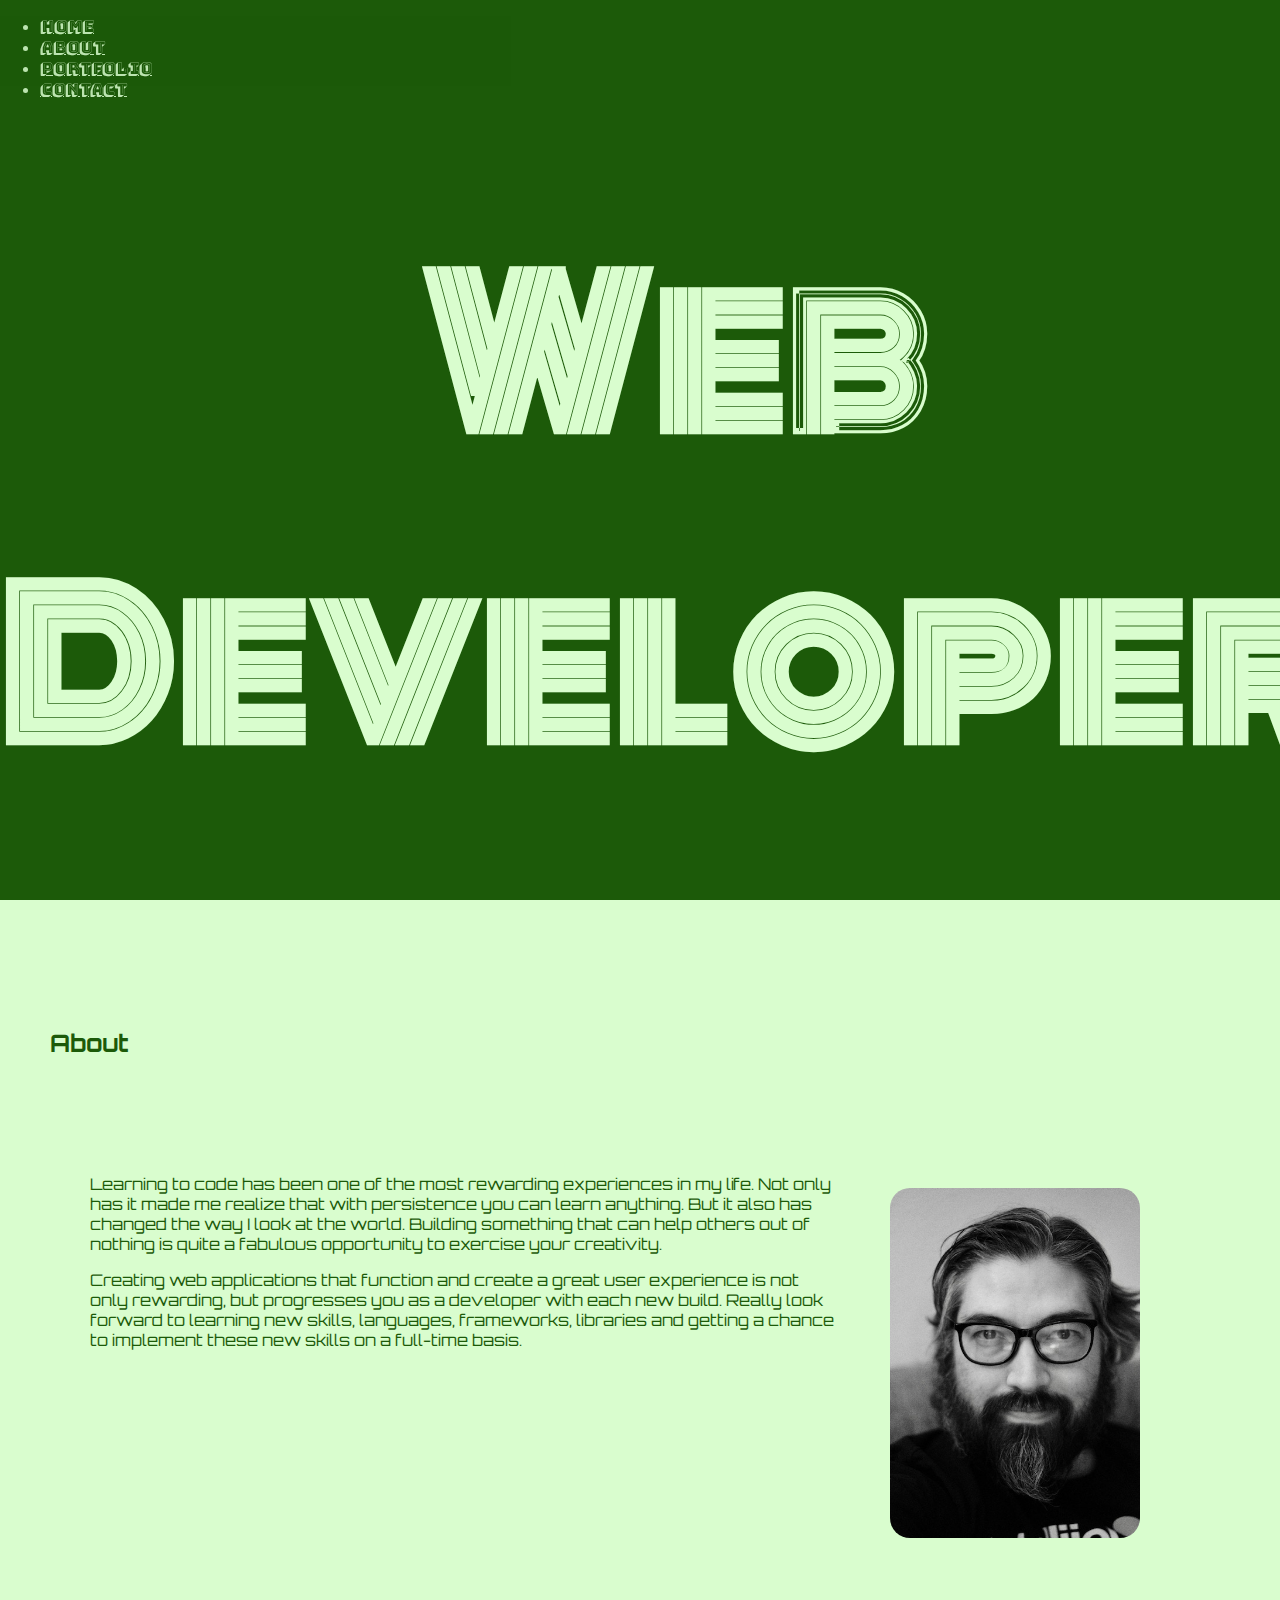
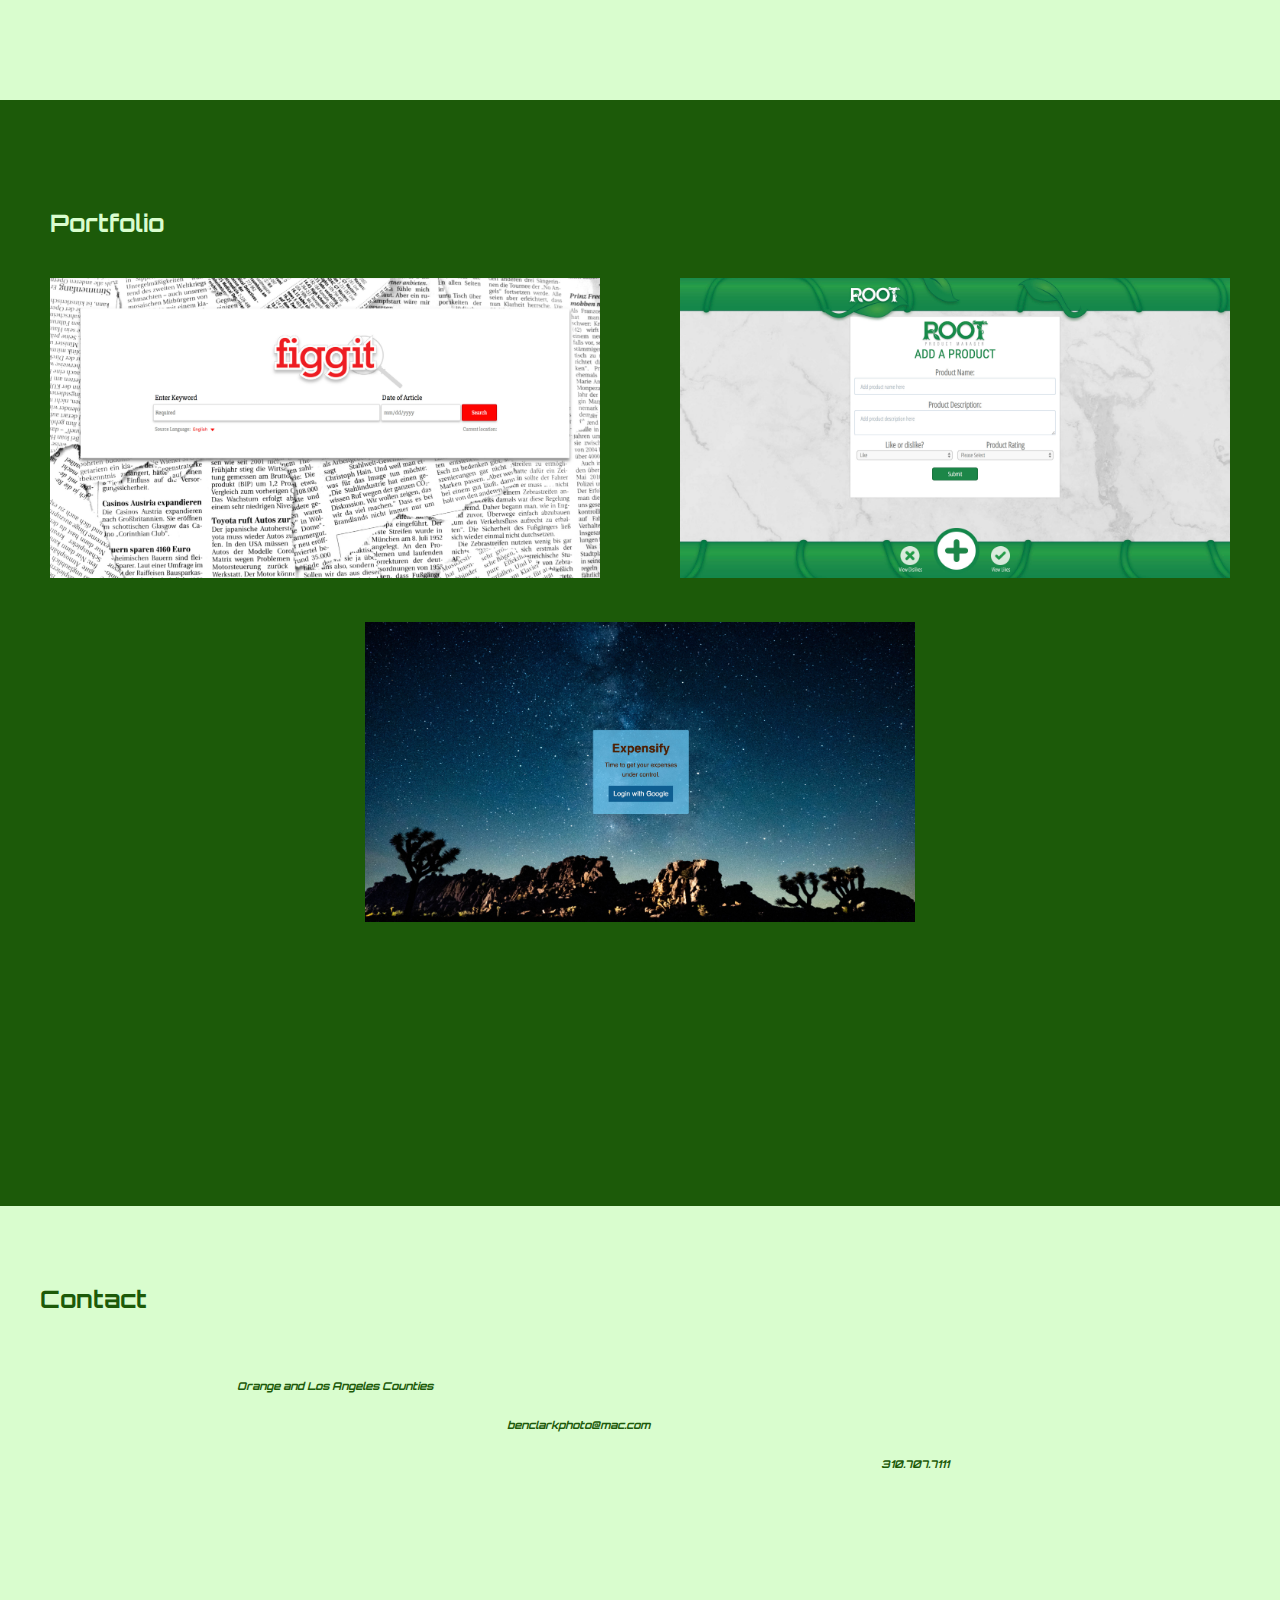
<file: index.html>
<!Doctype html>
<html>
    <head>
        <title>Ben Clark Developer Page</title>
        
        <link href="https://stackpath.bootstrapcdn.com/bootstrap/4.1.3/css/bootstrap.min.css" rel="stylesheet" integrity="sha384-MCw98/SFnGE8fJT3GXwEOngsV7Zt27NXFoaoApmYm81iuXoPkFOJwJ8ERdknLPMO" crossorigin="anonymous">
        
        <link rel="stylesheet" href="css/index.css">
        <link href="https://fonts.googleapis.com/css?family=Bungee+Shade|Henny+Penny|Modak|Monoton|Orbitron|Ranchers|Slackey" rel="stylesheet">
        <link rel="stylesheet" href="https://use.fontawesome.com/releases/v5.4.2/css/all.css" integrity="sha384-/rXc/GQVaYpyDdyxK+ecHPVYJSN9bmVFBvjA/9eOB+pb3F2w2N6fc5qB9Ew5yIns" crossorigin="anonymous">
        
    </head>
    <body>
            <ul class="nav justify-content-end" id="navbar">
                    <li class="nav-item">
                      <a class="nav-link active" onclick="homeTop('upperDiv'); return false;" href="#" id="home">Home</a>
                    </li>
                    <li class="nav-item">
                      <a class="nav-link" onclick="initScroll('meDivWrap'); return false;" href="#name_of_target" id="about">About</a>
                    </li>
                    <li class="nav-item">
                      <a class="nav-link" onclick="initScroll('portfolioDiv'); return false;" href="#name_of_target02" id="portfolio">Portfolio</a>
                    </li>
                    <li class="nav-item">
                      <a class="nav-link " onclick="initScroll('contactDiv'); return false;" href="#name_of_target03" id="contact">Contact</a>
                    </li>
                  </ul>
           <div id='upperDiv'>
            <h1 id='h1fonts'>Web Developer</h1>
           </div>
        <div id='meDivWrap'>
            <br>
           <div class='divText' id='aboutMeDiv'>
               <br>
                <a name="name_of_target"></a><h2 class="catagories">About </h2></a>
                <br>
                <div class='divText' id='meTextDiv'>
                   
                        <img src='images/IMG_1129.jpg' id='meSelfy'>
                        <br>
                        <div id='textAboutMe'>
                            <p>Learning to code has been one of the most 
                                rewarding experiences in my life.
                                Not only has it made me realize that with 
                                persistence you can learn anything.
                                But it also has changed the way I look at the world.
                                Building something that can help others out of nothing
                                is quite a fabulous opportunity to exercise your creativity.   
                            </p>
                            <p>
                                Creating web applications that function and create a great 
                                user experience is not only rewarding, but progresses you as 
                                a developer with each new build. Really look forward to learning 
                                new skills, languages, frameworks, libraries and getting a chance 
                                to implement these new skills on a full-time basis.  
                            </p>
                        </div>
                </div>
            </div>
        </div>
        
        <div id='portDivWrap'>
            <br>
            <div class='divText' id='portfolioDiv'>
             <a name='name_of_target02' class="catagories"><h2>Portfolio</h2></a>
             <br>
             <a href='https://benshigeruclark.github.io/figgit/' target='_blank' class='imglink' id='figlink'>
             <img src='images/figgit.jpg' id='figgit'>
             </a>
             <a href='https://warm-oasis-23319.herokuapp.com/' target='_blank' class='imglink'>
             <img src='images/root.jpg' id='root'>
            </a>
            <a href='https://react-course-expensify2019.herokuapp.com/' target='_blank' class='imglink'>
                <img src='images/expensifyScreen01.jpg' id='caritas'>
            </a>
            </div>
            <br>
        </div>
        <div id='contactDivWrap'>
            <br>
            <div class='divText' id='contactDiv'>
                
                <a name='name_of_target03'><h2 class="catagories">Contact</h2></a>
                <br>
                <div id='contactInfo'>
                    <ul>
                        <i class="fas fa-location-arrow fa-3x" id='arrow'>
                            <h6 class="contactText">Orange and Los Angeles Counties</h6>
                        </i>
                        
                        <i class="fas fa-envelope-square fa-3x" id='envelope'>
                            <h6 class="contactText">benclarkphoto@mac.com</h6>
                        </i>
                      
                        <i class="fas fa-phone-square fa-3x" id='phone'>
                            <h6 class="contactText">310.707.7111</h6>
                        </i>
                    </ul>
                </div>
            </div>
        </div>   
        <footer id='footer'>
            <br>
            <ul id='socialLinks'>    
                <i class="fas fa-less-than fa-3x" id='lessthan'></i>

            <a href="https://github.com/BenShigeruClark" target="_blank" class="social">      
                <i class="fab fa-github fa-3x" id='github'></i> 
            </a> 
            <a href="https://www.linkedin.com/in/benclarkphotography/" target="_blank" class="social">              
                <i class="fab fa-linkedin fa-3x" id='linkedin'></i> 
            </a>
            <a href="https://www.instagram.com/grain_vs_pixel/" target="_blank" social="social"> 
                <i class="fab fa-instagram fa-3x" id='instagram'></i>
            </a>
                <i class="fas fa-greater-than fa-3x" id='greaterthan'></i>
                              
            </ul>
        </footer>
           
        
    
        <script type="text/javascript" src="js/script.js"></script>
    </body>
   
</html>
</file>
<file: css/index.css>
#h1fonts {
    font-family: 'Monoton', cursive;
    color: #D9FDCE;
    font-size: 200px;
    text-align: center;
    margin-top: 200px;
}

#navbar {
    font-family: 'Bungee Shade', cursive;
    background-color: #1C5A09;
    color: #D9FDCE;
    position: fixed;
    width: 100%;
    height: 70px;
    top: 0;
    left: 0;
    z-index: 9999;
    opacity: 0.85;
}

.nav-link {
    color: #D9FDCE;
}
/* font-family: 'Orbitron', sans-serif;
font-family: 'Ranchers', cursive;
font-family: 'Modak', cursive;
font-family: 'Bungee Shade', cursive;
font-family: 'Slackey', cursive;
font-family: 'Henny Penny', cursive;
font-family: 'Monoton', cursive; */

body {
    margin: 0px; 
    padding: 0px;
    outline: none;
}

nav {
    height: 50px
}

#upperDiv {
    background-color: #1C5A09;
    margin: 0px;
    height: 900px;
    display: inline-block;
}

#aboutMeDiv {
    background-color: #D9FDCE;
    color: #1C5A09;
    height: 800px;
    margin: 50px;
    padding-top: 20px;
    padding-bottom: 50px;
}

.divText {
    font-family: 'Orbitron', sans-serif;
}

#meSelfy {
    height: 350px;
    width: 250px;
    float: right;
    margin: 50px;
    border-radius: 20px;
}

#contactDiv {
    background-color: #D9FDCE;
    color: #1C5A09;
    height: 400px;
    margin: 40px;
    
}

#meDivWrap {
    background-color: #D9FDCE;
    height: 800px;
    margin: 0px;
    outline: none;
}

/* #aboutMeDiv {
    margin: 20px;
} */

#meTextDiv {
    margin: 40px;
}

#portDivWrap {
    background-color: #1C5A09;
}

#portfolioDiv {
    background-color: #1C5A09;
    color: #D9FDCE;
    height: 950px;
    margin: 50px;
    padding-top: 20px;
}

#contactDivWrap {
    background-color: #D9fdce;
    height: 400px;
    margin: 0px;
    padding-top: 20px;
}

#contactInfo {
    text-align: center;
    align-items: center;
       
}

#arrow {
    right: 28%;
    position: relative;
}

#envelope {
    position: relative;
    right: 7%;
    text-align: center;
}

#phone {
    left: 22%;
    position: relative;
}

.contactText {
    font-family: 'Orbitron', sans-serif;
    /* padding: 2px; */
}

footer {
    height: 125px;
    background-color: #1C5A09;
}

#github {
   
    color: #D9FDCE;
    /* float: right; */
    margin: 10px;
    
}

#linkedin {
    color: #D9FDCE;
    /* float: right; */
    margin: 10px;
}

#instagram {
    color: #D9FDCE;
    /* float: right; */
    margin: 10px;
}

#socialLinks {
    text-align: center;
}

#greaterthan {
    color: #D9FDCE;
    /* float: right; */
    margin: 10px;
}

#lessthan {
    color: #D9FDCE;
    /* float: right; */
    margin: 10px;
}

#github:hover {
    color: rgb(241, 185, 175);
}

#linkedin:hover {
    color: #96D1F9;
}

#instagram:hover {
    color: #F9F996;
}

#home:hover {
    color: #96D1F9;
}

#about:hover {
    color: rgb(241, 185, 175);
}

#portfolio:hover {
    color: #F9F996;
}

#contact:hover {
    color: rgb(216, 179, 250);
}

#figgit {
    width: 550px;
    height: 300px;
}

#caritas {
    width: 550px;
    height: 300px;
    margin: 40px;
    display: table-row;
    position: relative;
    margin-left: auto;
    margin-right: auto;
    
}

#root {
    width: 550px;
    height: 300px;
    float:right;
}

  a.imglink:hover img{
    opacity: 0.7;
  }

  @media screen and (max-width: 640px){
    #navbar {
        /* background-color: #177FC4;
        color: #B6E1FE; */
        font-size: 60%;
    }
    #h1fonts {
        font-size: 50px;
    }

    #aboutMeDiv {
        font-size: 60%;
    }

    #meSelfy {
        height: 190px;
        width: 135px;
        border-radius: 10px;
    }

    #figgit {
        width: 300px;
        height: 160px;
        margin: 2.5px;
        align-content: center;
    }

    #root {
        width: 300px;
        height: 160px;
        margin: 5px;
        align-content: center;
    }

    #caritas {
        width: 300px;
        height: 160px;
        margin: 2.5px;
        align-content: center;
    }

    #contactInfo {
        font-size: 50%;
    }

    .contactText {
        text-align: center;
        margin-left: auto;
        margin-right: auto;
    }

    #footer {
        font-size: 65%;
    }

    #socialLinks {
        position: relative;
        align-content: center;
        right: 10px;
    }
  }
</file>
